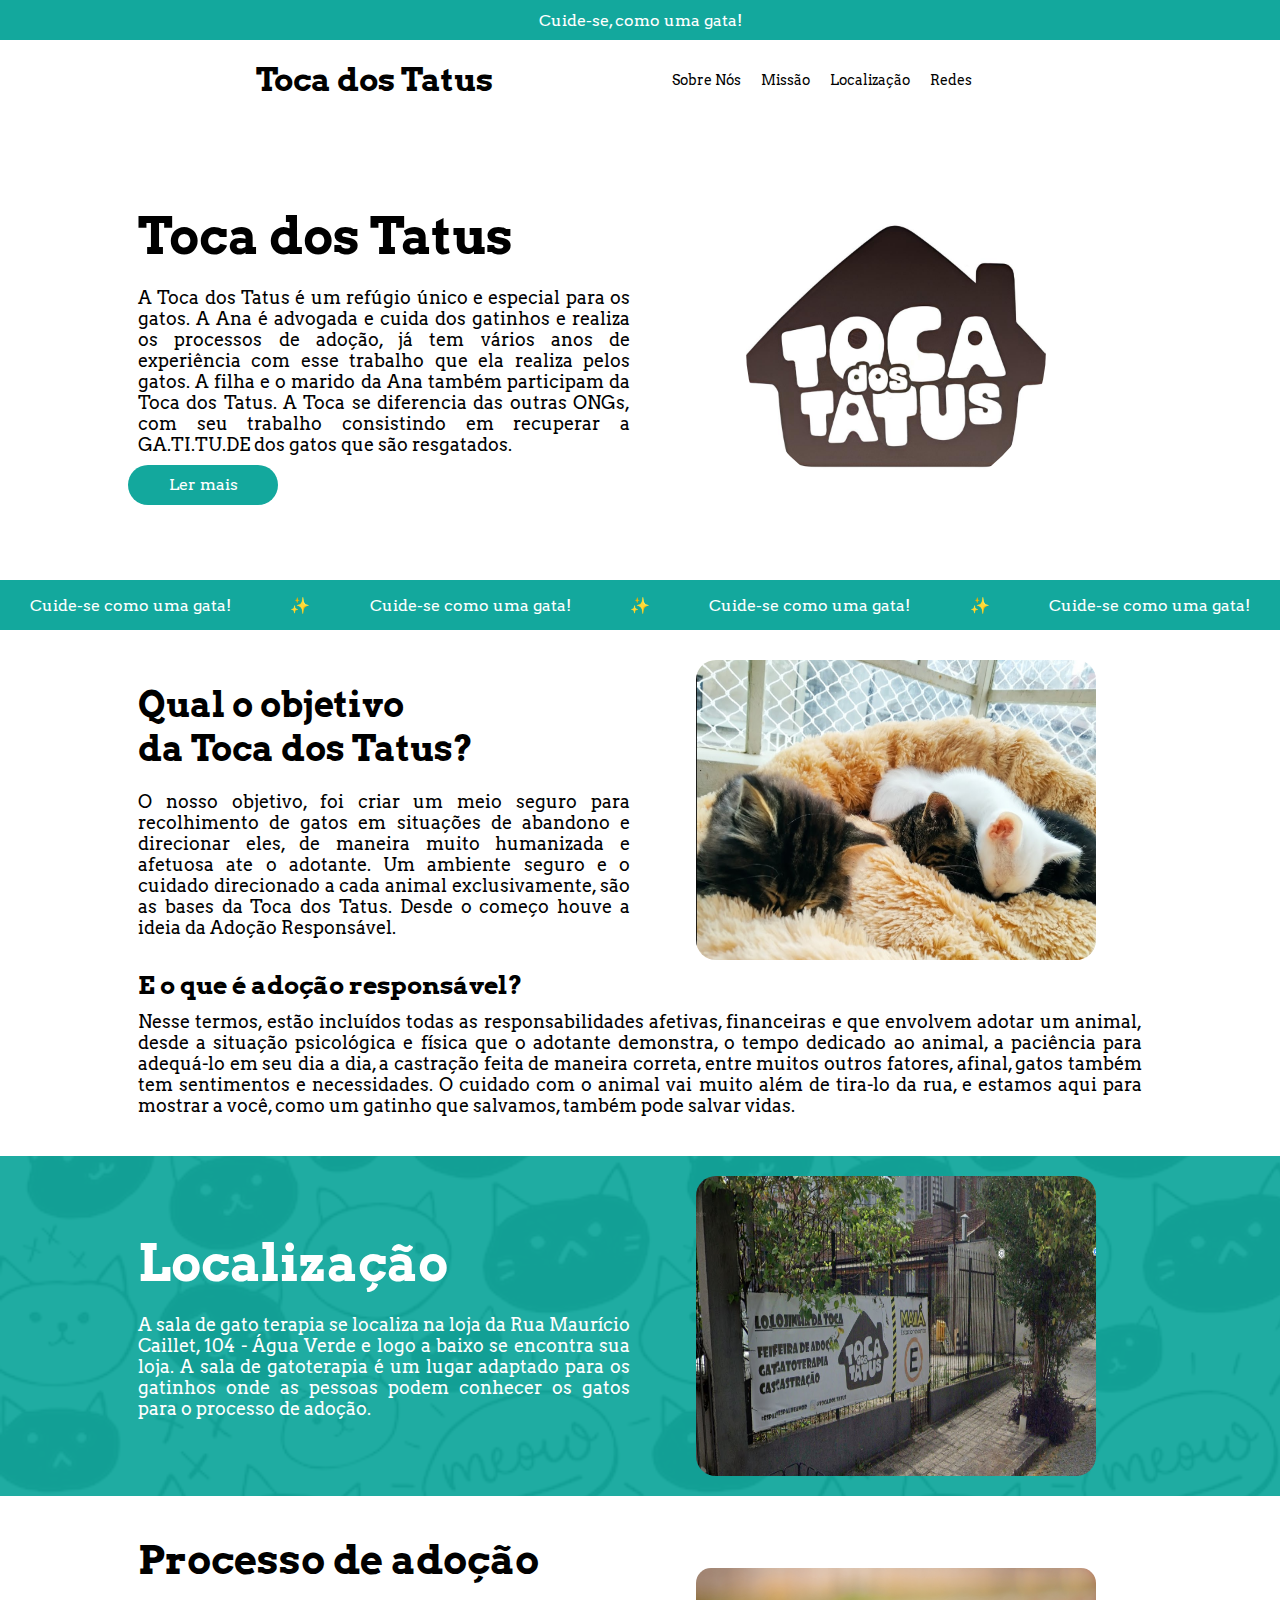
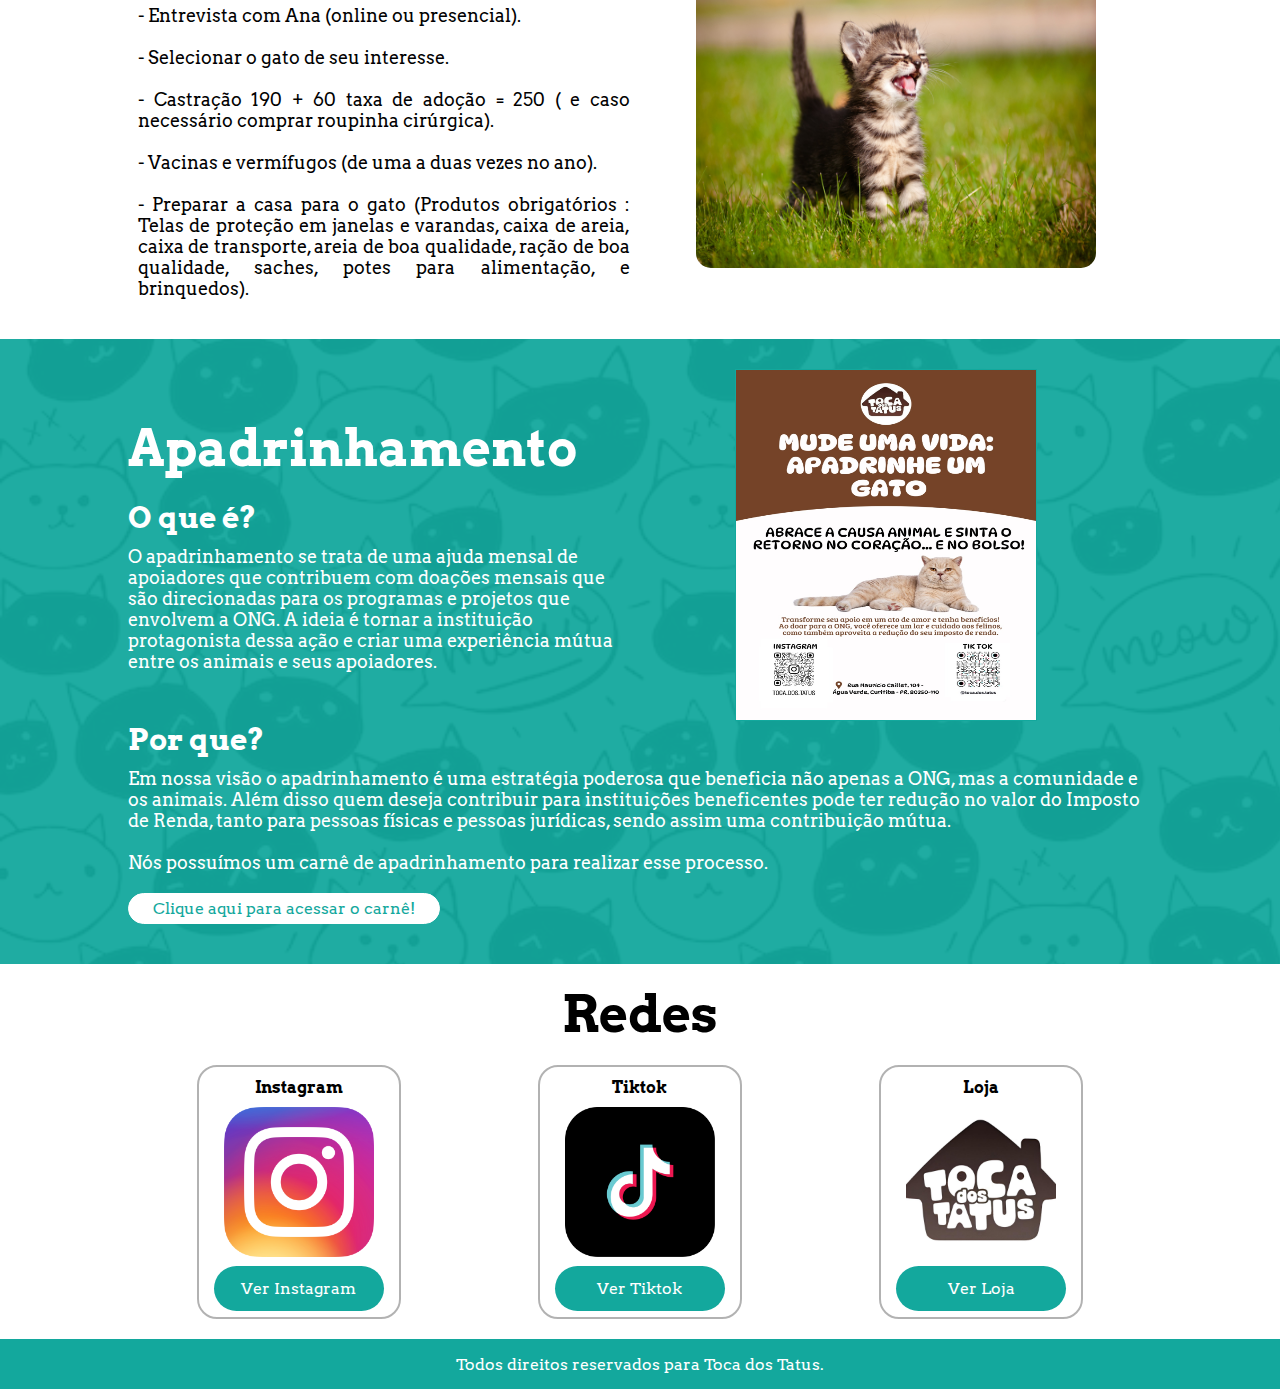
<file: src/html/index.html>
<!DOCTYPE html>
<html lang="pt-br">
<head>
    <meta charset="UTF-8">
    <meta name="viewport" content="width=device-width, initial-scale=1.0">
    <title>Toca dos Tatus</title>

    <!-- CSS -->
    <link rel="stylesheet" href="/src/css/style.css">
    <!-- CSS -->

    <!-- Fontes Arvo -->
    <link rel="preconnect" href="https://fonts.googleapis.com">
    <link rel="preconnect" href="https://fonts.gstatic.com" crossorigin>
    <link href="https://fonts.googleapis.com/css2?family=Arvo:ital,wght@0,400;0,700;1,400;1,700&display=swap" rel="stylesheet">
    <!-- Fontes Arvo -->

    <!-- FAV ICON -->
    <link rel="shortcut icon" href="/src/img/Toca_dos_tatus (1).jpeg" type="image/x-icon">
    <!-- FAV ICON -->
</head>
<body>
    <!-- Barra de anúncio - início -->
    <nav>
        <p>
            Cuide-se, como uma gata!
        </p>
    </nav>
    <!-- Barra de anúncio - fim -->

    <!-- Cabeçalho - início -->
    <header>
        <!-- Cabeçalho - início -->
        <div class="cabecalho">

            <!-- Logo - início -->
            <div class="logo">
                <h1>Toca dos Tatus</h1>
            </div>
            <!-- Logo - fim -->
    
            <!-- Menu - início -->
            <div class="menu">
                <a class="links" href="#sobrenos">Sobre Nós</a>
                <a class="links" href="#missao">Missão</a>
                <a class="links" href="#localizacao">Localização</a>
                <a class="links" href="#redes">Redes</a>
            </div>
            <!-- Menu - fim -->

        </div>
        <!-- Cabeçalho - fim -->
    </header>
    <!-- Cabeçalho - fim -->

    <section id="sobrenos">    
    <!-- Conteúdo principal - início -->
    <div id="conteudo-principal">

        <!-- Apresentação - início -->
        <div class="apresentacao">
            <h2 class="titulo-apresentacao">Toca dos Tatus</h2>
            <p class="texto-apresentacao">A Toca dos Tatus é um refúgio único e especial para os gatos. A Ana é advogada e cuida dos gatinhos e realiza os processos de adoção, já tem vários anos de experiência com esse trabalho que ela realiza pelos gatos. A filha e o marido da Ana também participam da Toca dos Tatus. A Toca se diferencia das outras ONGs, com seu trabalho consistindo em recuperar a GA.TI.TU.DE dos gatos que são resgatados.</p>
            <input id="btn-ler-mais" onclick="btnLermais()" type="button" value="Ler mais">

        </div>
        <!-- Apresentação - fim -->
    
        <!-- Foto Apresentação - início -->
        <div class="foto-apresentacao">
            <img class="apresentacao-foto" src="/src/img/Toca_dos_tatus (1).jpeg" alt="" srcset="">
        </div>
        <!-- Foto Apresentação - fim -->

        <!-- Texto apresentação 2 - início -->
        <div id="apresentacao-texto-2">
            <p class="texto-apresentacao-2">Um diferencial da ONG é que a dignidade dos gatinhos é considerada e protegida, e não são feitas publicações que expõem as diversas situações de maus tratos e sofrimentos nas quais eles são resgatados. Assim, os humanos podem se apaixonar por quem os gatinhos são realmente. A Toca dos Tatus tem uma sala especial para promover esse encontro entre os humanos e os gatinhos, que é a Sala de Gatoterapia. A Toca dos Tatus é autossuficiente e não pede doações e ajuda de fora. O sustento dos gatos e da ONG vem das vendas de mercadoria temática de gatos na loja, da entrada da gatoterapia e também da taxa da castração e da adoção. A Ana considera que a Toca nasceu no dia 17/02/2020, porque foi nesse momento que eles tiveram a intenção de estruturar seus resgates e fazer um projeto que estivesse de acordo com todos os seus princípios e ideais. A Ana já trabalhava com seus resgates antes disso, mas foi esse o nascimento oficial da ONG. Desde então, a Toca dos Tatus já completa 4 anos e já conta com mais de 1300 gatinhos doados.</p>
            <input id="btn-ler-menos" onclick="btnLermenos()" type="button" value="Ler menos">
        </div>
        <!-- Texto apresentação 2 - fim -->

    </div>
    <!-- Conteúdo principal - fim -->
    </section>

    <!-- Barra principal - início -->
    <div id="barra-principal">

        <!-- Itens barra principal - início -->
        <p id="itens-barra-principal1">Cuide-se como uma gata!</p>
        <p id="itens-barra-principal2">✨</p>
        <p id="itens-barra-principal3">Cuide-se como uma gata!</p>
        <p id="itens-barra-principal4">✨</p>
        <p id="itens-barra-principal5">Cuide-se como uma gata!</p>
        <p id="itens-barra-principal6">✨</p>
        <p id="itens-barra-principal7">Cuide-se como uma gata!</p>
        <!-- Itens barra principal - fim -->

    </div>
    <!-- Barra principal - fim -->

    <section id="missao">
    <!-- Objetivo - início -->
    <div class="objetivo">

        <!-- Objetivo parte 1 - início -->
        <div class="objetivo-parte-1">
            <h2 class="titulo-objetivo">Qual o objetivo <br>da Toca dos Tatus?</h2>

            <!-- Objetivo texto 1 - início -->
            <div class="objetivo-texto-1">
                <p>O nosso objetivo, foi criar um meio seguro para recolhimento de gatos em situações de abandono e direcionar eles, de maneira muito humanizada e afetuosa ate o adotante. Um ambiente seguro e o cuidado direcionado a cada animal exclusivamente, são as bases da Toca dos Tatus. Desde o começo houve a ideia da Adoção Responsável.</p>
            </div>
            <!-- Objetivo texto 1 - fim -->
        </div>
        <!-- Objetivo parte 1 - fim -->

        <!-- Objetivo foto - início -->
        <div class="objetivo-foto">
            <img class="foto-objetivo" src="../img/GatosToca.png" alt="#">
        </div>
        <!-- Objetivo foto - fim -->

        <!-- Objetivo texto 2 - início -->
        <div class="objetivo-texto-2">
            <h4 class="titulo-objetivo-texto-2">E o que é adoção responsável?</h4>
            <p>Nesse termos, estão incluídos todas as responsabilidades afetivas, financeiras e que envolvem adotar um animal, desde a situação psicológica e física que o adotante demonstra, o tempo dedicado ao animal, a paciência para adequá-lo em seu dia a dia, a castração feita de maneira correta, entre muitos outros fatores, afinal, gatos também tem sentimentos e necessidades. O cuidado com o animal vai muito além de tira-lo da rua, e estamos aqui para mostrar a você, como um gatinho que salvamos, também pode salvar vidas.</p>
        </div>
        <!-- Objetivo texto 2 - fim -->
    </div>
    <!-- Objetivo - fim -->
    </section>

    <section id="localizacao">
    <!-- Localização - início -->
    <div class="localizacao">

        <!-- Menu localização - início -->
        <div class="localizacao-menu">
            <h2 class="localizacao-titulo">Localização</h2>

            <!-- Texto localização - início -->
            <div class="texto-localizacao">
                    <p>A sala de gato terapia se localiza na loja da Rua Maurício Caillet, 104 - Água Verde e logo a baixo se encontra sua loja. A sala de gatoterapia é um lugar adaptado para os gatinhos onde as pessoas podem conhecer os gatos para o processo de adoção.</p>
            </div>
            <!-- Texto localização - fim -->
        </div>
        <!-- Menu localização - fim -->
            
        <!-- Foto localização - início -->
        <div class="localizacao-foto">
            <img class="foto-localizacao" src="../img/LocalizacaoToca.png" alt="#">
        </div>
        <!-- Foto localização - fim -->
            
    </div>
    <!-- Localização - fim -->
    </section>

    <section id="processoAdocao">
    <!-- Adoção - início -->
    <div class="adocao">

        <!-- Menu adoção - início -->
        <div class="menu-adocao">

            <!-- Título adoção - início -->
            <h2 class="titulo-adocao">Processo de adoção</h2>
            <!-- Título adoção - fim -->

            <!-- Texto adoção - início -->
            <div class="texto-adocao">

                <!-- Lista adoção - início -->
                    <p>- Entrevista com Ana (online ou presencial).<br><br>- Selecionar o gato de seu interesse.<br><br>- Castração 190 + 60 taxa de adoção = 250 ( e caso necessário comprar roupinha cirúrgica).<br><br>- Vacinas e vermífugos (de uma a duas vezes no ano).<br><br>- Preparar a casa para o gato (Produtos obrigatórios : Telas de proteção em janelas e varandas, caixa de areia, caixa de transporte, areia de boa qualidade, ração de boa qualidade, saches, potes para alimentação, e brinquedos).</p>
                <!-- Lista adoção - fim -->

            </div>
            <!-- Texto adoção - fim -->

        </div>
        <!-- Menu adoção - fim -->

        <!-- Menu adoção imagem - início -->
        <div class="menu-imagem-adocao">

            <!-- Imagem adoção - início -->
            <img class="imagem-adocao" src="../img/gatinho_adocao.jpg" alt="" srcset="">
            <!-- Imagem adoção - fim -->

        </div>
        <!-- Menu adoção imagem - fim -->

    </div>
    <!-- Adoção - fim -->
    </section>

    <!-- Apadrinhamento - início -->
    <div class="apadrinhamento">

        <!-- Menu apadrinhamento - início -->
        <div class="menu-apadrinhamento">

            <!-- Título apadrinhamento - início -->
            <h2 class="titulo-apadrinhamento">Apadrinhamento</h2>
            <!-- Título apadrinhamento - fim -->

            <!-- Texto apadrinhamento - início -->
            <div class="texto-apadrinhamento">
                <h3 class="titulos-textos-apadrinhamento">O que é?</h3>
                <p>O apadrinhamento se trata de uma ajuda mensal de apoiadores que contribuem com doações mensais que são direcionadas para os programas e projetos que envolvem a ONG. A ideia é tornar a instituição protagonista dessa ação e criar uma experiência mútua entre os animais e seus apoiadores.</p>
            </div>
            <!-- Texto apadrinhamento - fim -->

        </div>
        <!-- Menu apadrinhamento - fim -->

        <!-- Menu imagem apadrinhamento - início -->
         <div class="menu-apadrinhamento-imagem">

            <!-- Imagem apadrinhamento - início -->
             <img class="apadrinhamento-imagem" src="/src/img/Apadrinhamento.jpeg">
            <!-- Imagem apadrinhamento - fim -->

         </div>
        <!-- Menu imagem apadrinhamento - fim -->

        <!-- Texto 2 apadrinhamento - início -->
         <div class="texto2-apadrinhamento">
            <h3 class="titulos-textos-apadrinhamento">Por que?</h3>
            <p>Em nossa visão o apadrinhamento é uma estratégia poderosa que beneficia não apenas a ONG, mas a comunidade e os animais. Além disso quem deseja contribuir para instituições beneficentes pode ter redução no valor do Imposto de Renda, tanto para pessoas físicas e pessoas jurídicas, sendo assim uma contribuição mútua.<br><br>Nós possuímos um carnê de apadrinhamento para realizar esse processo.</p>

            <!-- Link carnê - início -->
            <a class="link-carne" href="#">Clique aqui para acessar o carnê!</a>
            <!-- Link carnê - fim -->

         </div>
        <!-- Texto 2 apadrinhamento - fim -->

    </div>
    <!-- Apadrinhamento - fim -->

    <section id="redes">
    <!-- Redes - início -->
    <div class="redes">

        <!-- Redes título - início -->
        <div class="redes-cabecalho">
            
            <h2 class="redes-titulo">Redes</h2>
        </div>
        <!-- Redes título - fim -->

        <!-- Conteúdo Redes - início -->
        <div class="redes-conteudo">
            <!-- Instagram - início -->
            <div class="instagram">

                <!-- Instagram título - início -->
                <h3 class="instagram-titulo">Instagram</h3>
                <!-- Instagram título - fim -->

                <!-- Instagram conteúdo - início -->
                <div class="instagram-conteudo">

                    <!-- Instagram imagem - inicio -->
                    <img class="img-redes" src="../img/Instagram_icon.png">
                    <!-- Instagram imagem - fim -->

                    <!-- Instagram btn - início -->
                    <a class="btn-redes" href="https://www.instagram.com/toca.dos.tatus/">Ver Instagram</a>
                    <!-- Instagram btn - fim -->

                </div>
                <!-- Instagram conteúdo - fim -->

            </div>
            <!-- Instagram - fim -->

            <!-- Tiktok - início -->
            <div class="tik-tok">

                <!-- Tiktok título - início -->
                <h3 class="tiktok-titulo">Tiktok</h3>
                <!-- Tiktok título - fim -->

                <!-- Tiktok conteúdo - início -->
                <div class="tiktok-conteudo">

                    <!-- Tiktok imagem - inicio -->
                    <img class="img-redes" src="../img/TikTok_icon.png">
                    <!-- Tiktok imagem - fim -->

                    <!-- Tiktok btn - início -->
                    <a class="btn-redes" href="https://www.tiktok.com/@toca.dos.tatus">Ver Tiktok</a>
                    <!-- Tiktok btn - fim -->

                </div>
                <!-- Tiktok conteúdo - fim -->

            </div>
            <!-- Tiktok - fim -->

            <!-- Loja - início -->
            <div class="loja">

                <!-- Loja título - início -->
                <h3 class="loja-titulo">Loja</h3>
                <!-- Loja título - fim -->

                <!-- Loja conteúdo - início -->
                <div class="loja-conteudo">
                    
                    <!-- Loja imagem - inicio -->
                    <img class="img-redes" src="../img/Toca_dos_tatus (1).jpeg">
                    <!-- Loja imagem - fim -->

                    <!-- Loja btn - início -->
                    <a class="btn-redes" href="https://tocadostatus.lojavirtualnuvem.com.br/produtos/">Ver Loja</a>
                    <!-- Loja btn - fim -->
                    
                </div>
                <!-- Loja conteúdo - início -->
            
            </div>
            <!-- Loja - fim -->
        </div>
        <!-- Conteúdo Redes - fim -->
    </div>
    <!-- Redes - fim -->
    </section>

    <!-- Rodapé - início -->
    <footer>
        Todos direitos reservados para Toca dos Tatus.
    </footer>
    <!-- Rodapé - fim -->

    <!-- JavaScript - início -->
    <script src="/src/js/main.js"></script>
    <!-- JavaScript - fim -->
</body>
</html>
</file>
<file: src/css/style.css>
* {
    margin: 0;
    padding: 0;
    font-family: "Arvo", serif;
    font-style: normal;
    scroll-behavior: smooth;
}

/* BODY */

body {
    display: grid;
    display: flex;
    flex-direction: column;
}

/* FIM BODY */


/* BARRRA DE ANÚNCIO */

nav {
    display: flex;
    align-items: center;
    justify-content: center;
    grid-row: 1 / 2;
    grid-column: 1 / 4;
    background-color: #13a89d;
    height: 40px;
    color: #fff;
}

/* FIM BARRA DE ANÚNCIO */

/* CABEÇALHO */

header {
    grid-column: 1 / 4;
    grid-row: 2 / 3;
    display: grid;
    display: flex;
    align-items: center;
    justify-content: center;
    position:sticky;
    top: 0;
}

.cabecalho{
    width: 100vw;
    height: 80px;
    background-color: #fff;
    display: grid;
    display: flex;
    align-items: center;
    justify-content: center;
}

.logo {
    width: 30vw;
    height: 40px;
    align-items: center;
    justify-content: center;
    grid-column: 1 / 2;
    grid-row: 1 / 2;
    color: #010101;
    font-weight: 700;
}

.menu {
    width: 30vw;
    height: 40px;
    display: flex;
    align-items: center;
    justify-content: center;
    grid-column: 2 / 4;
    grid-row: 2 / 4;
}

.links {
    padding-right: 20px;
    color: #010101;
    text-decoration: none;
    font-size: 14px;
    font-weight: 400;
}

.links:hover {
    color: #13a89d;
}

/* FIM CABEÇALHO */

/* CONTEÚDO PRINCIPAL */

#conteudo-principal {
    grid-column: 1 / 4;
    grid-row: 3 / 4;
    display: flex;
    align-items: center;
    justify-content: center;
    background-color: #fff;
    padding: 30px;
    display: grid;
}

.apresentacao {
    grid-column: 1 / 2;
    grid-row: 1 / 2;
    width: 40vw;
    color: #000;
    height: 400px;
    display: flex;
    flex-direction: column;
    justify-content: center;
}

.titulo-apresentacao {
    font-size: 50px;
    padding: 10px;
}

.texto-apresentacao{
    padding: 10px;
    font-size: 18px;
    text-align: justify;
}

#btn-ler-mais {
    transition: 0.5s;
    cursor: pointer;
    padding: 8px;
    height: 40px;
    width: 150px;
    background-color: #13a89d;
    color: #fff;
    border: none;
    font-size: 16px;
    border-radius: 50px;
}

#btn-ler-mais:hover {
    transition: 0.5s;
    background-color: #fff;
    color: #13a89d;
    border: 1px solid #13a89d;
}

#btn-ler-menos {
    transition: 0.5s;
    cursor: pointer;
    padding: 8px;
    height: 40px;
    width: 150px;
    background-color: #13a89d;
    color: #fff;
    border: none;
    font-size: 16px;
    border-radius: 50px;
}

#btn-ler-menos:hover {
    transition: 0.5s;
    background-color: #fff;
    color: #13a89d;
    border: 1px solid #13a89d;
}

.foto-apresentacao {
    grid-column: 2 / 4;
    grid-row: 1 / 2;
    width: 40vw;
    height: 400px;
    display: flex;
    align-items: center;
    justify-content: center;
}

.apresentacao-foto {
    border-radius: 50%;
    width: 300px;
    height: 300px;
}

#apresentacao-texto-2 {
    display: none;
    grid-column: 1 / 4;
    grid-row: 2 / 3;
    width: 80vw;
    transition: 0.5s;
    margin: auto;
}

.texto-apresentacao-2 {
    font-size: 18px;
    text-align: justify;
    padding: 10px;
}
/* FIM CONTEÚDO PRINCIPAL */

/* INÍCIO BARRA PRINCIPAL */
#barra-principal {
    grid-column: 1 / 4;
    grid-row: 4 / 5;
    background-color: #13a89d;
    height: 50px;
    color: #fff;
    display: flex;
    align-items: center;
    justify-content: center;
    justify-content: space-around;
}

#itens-barra-principal1 {
    display: block;
}

#itens-barra-principal2 {
    display: block;
}

#itens-barra-principal3 {
    display: block;
}

#itens-barra-principal4 {
    display: block;
}

#itens-barra-principal5 {
    display: block;
}

#itens-barra-principal6 {
    display: block;
}

#itens-barra-principal7 {
    display: block;
}


/* FIM BARRA PRINCIPAL */

/* INÍCIO OBJETIVO */
.objetivo{
    padding: 30px;
    margin: auto;
    grid-column: 1 / 4;
    grid-row: 5 / 6;
    display: flex;
    align-items: center;
    justify-content: center;
    display: grid;
    width: 80vw;
}

.objetivo-parte-1 {
    grid-column: 1 / 2;
    grid-row: 1 / 2;
    display: flex;
    justify-content: center;
    flex-direction: column;
    font-size: 30px;
    width: 40vw;
    
}

.titulo-objetivo {
    font-size: 50px;
    padding: 10px;
}

.objetivo-texto-1 {
    padding: 10px;
    display: flex;
    align-items: center;
    justify-content: center;
    text-align: justify;
    font-size: 18px;
}

.objetivo-foto {
    grid-column: 2 / 4;
    grid-row: 1 / 2;
    display: flex;
    align-items: center;
    justify-content: center;
    width: 40vw;
    
}

.foto-objetivo {
    border-radius: 20px;
    width: 400px;
    height: 300px;
}

.objetivo-texto-2 {
    grid-column: 1 / 4;
    grid-row: 2 / 4;
    padding: 10px;
    font-size: 18px;
    text-align: justify;
}

.titulo-objetivo-texto-2 {
    font-size: 25px;
    margin-bottom: 10px;
}

/* FIM OBJETIVO */

/* LOCALIZAÇÃO INÍCIO */

.localizacao {
    padding: 20px;
    grid-column: 1 / 4;
    grid-row: 8 / 9;
    display: flex;
    align-items: center;
    justify-content: center;
    background: url("/src/img/fundo-gatinhos-img.png");
    display: grid;
}

.localizacao-menu {
    grid-column: 1 / 2;
    grid-row: 1 / 2;
    color: #fff;
    width: 40vw;
    display: flex;
    justify-content: center;
    flex-direction: column;
    font-size: 30px;
}

.localizacao-titulo {
    font-size: 50px;
    padding: 10px;
}

.texto-localizacao {
    text-align: justify;
    display: flex;
    align-items: center;
    justify-content: center;
    font-size: 18px;
    padding: 10px;
}

.localizacao-foto {
    grid-column: 2 / 3;
    grid-row: 1 / 2;
    width: 40vw;
    display: flex;
    align-items: center;
    justify-content: center;
}

.foto-localizacao {
    border-radius: 20px;
    width: 400px;
    height: 300px;
}

/* LOCALIZAÇÃO FIM */

/* ADOÇÃO INÍCIO */
.adocao {
    grid-column: 1 / 4;
    grid-row: 9 / 10;
    display: flex;
    align-items: center;
    justify-content: center;
    flex-direction: column;
    background-color: #fff;
    display: grid;
    padding: 30px;
}

.menu-adocao {
    grid-column: 1 / 2;
    grid-row: 1 / 2;
    color: #010101;
    width: 40vw;
    display: flex;
    justify-content: center;
    flex-direction: column;
    font-size: 30px;
}

.titulo-adocao {
    font-size: 50px;
    padding: 10px;
}

.texto-adocao {
    text-align: justify;
    display: flex;
    align-items: center;
    justify-content: center;
    font-size: 18px;
    padding: 10px;
}

.menu-imagem-adocao {
    grid-column: 2 / 3;
    grid-row: 1 / 2;
    width: 40vw;
    display: flex;
    align-items: center;
    justify-content: center;
}

.imagem-adocao {
    border-radius: 15px;
    width: 400px;
    height: 300px;
}
/* ADOÇÃO FIM */

/* APADRINHAMENTO - INÍCIO */

.apadrinhamento {
    grid-column: 1 / 4;
    grid-row: 10 / 11;
    display: flex;
    align-items: center;
    justify-content: center;
    flex-direction: column;
    background: url("/src/img/fundo-gatinhos-img.png");
    display: grid;
    padding: 30px;
}

.menu-apadrinhamento {
    grid-column: 1 / 2;
    grid-row: 1 / 2;
    color: #fff;
    width: 40vw;
    display: flex;
    justify-content: center;
    flex-direction: column;
    font-size: 30px;
}

.titulo-apadrinhamento {
    font-size: 50px;
    padding: 10px;
}

.titulos-textos-apadrinhamento {
    font-size: 30px;
    padding-bottom: 10px;
}

.texto-apadrinhamento {
    display: flex;
    font-size: 18px;
    padding: 10px;
    flex-direction: column;
}

.texto2-apadrinhamento {
    grid-column: 1 / 4;
    grid-row: 2 / 3;
    display: flex;
    font-size: 18px;
    padding: 10px;
    width: 80vw;
    flex-direction: column;
    color: #fff;
    margin-top: -10px;
}

.link-carne {
    margin-top: 20px;
    transition: 0.5s;
    background: #fff;
    width: 300px;
    border-radius: 50px;
    border: none;
    padding: 5px;
    text-decoration: none;
    font-size: 16px;
    color: #13a89d;
    border: 1px solid #fff;
    text-align: center;
}

.link-carne:hover {
    transition: 0.5s;
    color: #fff;
    background-color: #13a89d;
    border: 1px solid #fff;
}

.menu-apadrinhamento-imagem {
    grid-column: 2 / 3;
    grid-row: 1 / 2;
    width: 40vw;
    display: flex;
    align-items: center;
    justify-content: center;
}

.apadrinhamento-imagem {
    border: 1px solid #13a89d;
    width: 300px;
    height: 350px;
}

/* APADRINHAMENTO - FIM */

/* REDES INÍCIO */

.redes {
    grid-column: 1 / 4;
    grid-row: 11 / 12;
    display: grid;
    display: flex;
    align-items: center;
    justify-content: center;
    flex-direction: column;
    background-color: #fff;
}

.redes-cabecalho {
    grid-column: 1 / 2;
    grid-row: 1 / 2;
    width: 80vw;
    display: flex;
    align-items: center;
    justify-content: center;
}

.redes-titulo {
    font-size: 50px;
    padding-top: 20px;
}

.redes-conteudo {
    grid-column: 1 / 2;
    grid-row: 2 / 3;
    width: 80vw;
    display: flex;
    align-items: center;
    justify-content: center;
    justify-content: space-around;
    padding: 20px;
}

.instagram {
    display: flex;
    flex-direction: column;
    align-items: center;
    justify-content: center;
    justify-content: space-around;
    width: 200px;
    height: 250px;
    border: 2px solid rgba(0, 0, 0, 0.3);
    border-radius: 20px;
}

.instagram-titulo{
    height: 40px;
    font-size: 16px;
    display: flex;
    align-items: center;
    justify-content: center;
}

.instagram-conteudo {
    height: 210px;
    display: flex;
    flex-direction: column;
    align-items: center;
    font-size: 16px;
}

.tik-tok {
    display: flex;
    flex-direction: column;
    align-items: center;
    justify-content: center;
    justify-content: space-around;
    width: 200px;
    height: 250px;
    border: 2px solid rgba(0, 0, 0, 0.3);
    border-radius: 20px;
}

.tiktok-titulo{
    height: 40px;
    font-size: 16px;
    display: flex;
    align-items: center;
    justify-content: center;
}

.tiktok-conteudo {
    height: 210px;
    display: flex;
    flex-direction: column;
    align-items: center;
    font-size: 16px;
}

.loja {
    display: flex;
    flex-direction: column;
    align-items: center;
    justify-content: center;
    justify-content: space-around;
    width: 200px;
    height: 250px;
    border: 2px solid rgba(0, 0, 0, 0.3);
    border-radius: 20px;
}

.loja-titulo{
    height: 40px;
    font-size: 16px;
    display: flex;
    align-items: center;
    justify-content: center;
}

.loja-conteudo {
    height: 210px;
    display: flex;
    flex-direction: column;
    align-items: center;
    font-size: 16px;
}

.img-redes {
    width: 150px;
    height: 150px;
}

.btn-redes {
    transition: 0.5s;
    margin-top: 9px;
    display: flex;
    align-items: center;
    justify-content: center;
    width: 150px;
    border-radius: 40px;
    background-color: #13a89d;
    color: #fff;
    height: 25px;
    padding: 10px;
    text-decoration: none;
}

.btn-redes:hover {
    transition: 0.5s;
    background-color: #fff;
    color: #13a89d;
    border: 1px solid #13a89d;
}

/* CONTATO FIM   */

/* RODAPÉ INÍCIO */

footer{
    display: flex;
    align-items: center;
    justify-content: center;
    grid-row: 12 / 13;
    grid-column: 1 / 4;
    background-color: #13a89d;
    height: 50px;
    color: #fff;
}

/* RODAPÉ FIM */

/* RESPONSIVIDADE INÍCIO */

@media screen and (max-width: 1320px){

    /* ADOÇÃO INÍCIO */
    .titulo-adocao {
        font-size: 30px;
    }
    /* ADOÇÃO FIM */

}

@media screen and (max-width: 1300px){
    /* MISSÃO INÍCIO */
    .titulo-objetivo {
        font-size: 35px;
    }
    /* MISSÃO FIM */

    /* ADOÇÃO INÍCIO */
    .titulo-adocao {
        font-size: 40px;
    }
    /* ADOÇÃO FIM */
}

@media screen and (max-width: 1080px) {

    /* CONTEÚDO PRINCIPAL INÍCIO */
    .apresentacao{
        /* background-color: red; */
        font-size: 16px;
    }

    .titulo-apresentacao {
        font-size: 40px;
    }

    .texto-apresentacao {
        font-size: 15px;
    }

    #btn-ler-mais {
        padding: 5px;
        height: 30px;
        width: 100px;
        font-size: 14px;
    }

    .texto-apresentacao-2{
        font-size: 15px;
    }

    #btn-ler-menos {
        padding: 5px;
        height: 30px;
        width: 100px;
        font-size: 14px;
    }
    /* CONTEÚDO PRINCIPAL FIM */

    /* OBJETIVO INÍCIO */

    .objetivo-texto-1 {
        font-size: 15px;
    }

    .objetivo-texto-2 {
        font-size: 15px;
    }

    .foto-objetivo {
        width: 300px;
        height: 250px;
    }

    /* OBJETIVO FIM */

    /* LOCALIZAÇÃO INÍCIO */
    .texto-localizacao {
        font-size: 15px;
    }

    .foto-localizacao {
        width: 300px;
        height: 250px;
    }
    /* LOCALIZAÇÃO FIM */

    /* ADOÇÃO INÍCIO */
    .imagem-adocao {
        width: 300px;
        height: 250px;
    }
    /* ADOÇÃO FIM */

    /* APADRINHAMENTO INÍCIO */
    .titulo-apadrinhamento {
        font-size: 40px;
    }
    /* APADRINHAMENTO FIM */

  }


@media screen and (max-width: 1060px){

    /* CABEÇALHO INÍCIO */
    .links {
        padding-right: 10px;
    }
    /* CABEÇALHO FIM */

    /* ADOÇÃO INÍCIO */
    .titulo-adocao {
        font-size: 35px;
    }

    .texto-adocao {
        font-size: 16px;
    }
    /* ADOÇÃO FIM */

}

@media screen and (max-width: 940px){

    /* CABEÇALHO INÍCIO */
    .cabecalho {
        flex-direction: column;
    }
    .links {
        font-size: 14px;
        padding-right: 20px;
    }
    .menu {
        width: 100vw;
        height: 20px;
    }
    /* CABEÇALHO FIM */

    /* CONTEÚDO PRINCIPAL INÍCIO */
    .titulo-apresentacao {
        font-size: 40px;
    }

    .texto-apresentacao {
        font-size: 15px;
    }
    /* CONTEÚDO PRINCIPAL FIM */

    /* BARRA PRINCIPAL INÍCIO */
    
    #itens-barra-principal6 {
        display: none;
    }
    
    #itens-barra-principal7 {
        display: none;
    }
    /* BARRA PRINCIPAL FIM */

    /* OBJETIVO INÍCIO */

    .titulo-objetivo {
        font-size: 30px;
    }

    /* OBJETIVO FIM */

    /* LOCALIZAÇÃO INÍCIO */
    .localizacao-titulo {
        font-size: 40px;
    }
    /* LOCALIZAÇÃO FIM */

    /* ADOÇÃO INÍCIO */
    .titulo-adocao {
        font-size: 28px;
    }
    /* ADOÇÃO FIM */

    /* APADRINHAMENTO INÍCIO */
    .texto-apadrinhamento {
        font-size: 16px;
    }

    .texto2-apadrinhamento {
        font-size: 16px;
    }
    /* APADRINHAMENTO FIM */
}

@media screen and (max-width: 880px){
    /* APADRINHAMENTO INÍCIO */
    .titulo-apadrinhamento {
        font-size: 35px;
    }

    .titulos-textos-apadrinhamento {
        font-size: 25px;
    }

    .texto-apadrinhamento {
        font-size: 15px;
    }

    .texto2-apadrinhamento {
        font-size: 15px;
    }

    .apadrinhamento-imagem {
        width: 250px;
        height: 350px;
    }
    /* APADRINHAMENTO FIM */
}

@media screen and (max-width: 820px){

    /* CABEÇALHO INÍCIO */
    .logo {
        width: 40vw;
        display: flex;
        align-items: center;
        justify-content: center;
    }
    /* CABEÇALHO FIM */

    /* CONTEÚDO PRINCIPAL INÍCIO */
    .apresentacao {
        height: 300px;
    }
    .titulo-apresentacao{
        font-size: 35px;
    }
    .texto-apresentacao {
        font-size: 14px;
    }
    .foto-apresentacao{
        height: 300px;
    }
    .apresentacao-foto {
        border-radius: 50%;
        width: 200px;
        height: 200px;
    }

    .texto-apresentacao-2{
        font-size: 14px;
    }
    /* CONTEÚDO PRINCIPAL FIM */

    /* BARRA PRINCIPAL INÍCIO */
    
    #itens-barra-principal4{
        display: none;
    }

    #itens-barra-principal5{
        display: none;
    } 

    #itens-barra-principal6 {
        display: none;
    }
    
    #itens-barra-principal7 {
        display: none;
    }

    /* BARRA PRINCIPAL FIM */

    /* OBJETIVO INÍCIO */

    .titulo-objetivo {
        font-size: 25px;
    }

    .titulo-objetivo-texto-2 {
        font-size: 20px;
    }

    .objetivo-texto-1 {
        font-size: 14px;
    }

    .objetivo-texto-2 {
        font-size: 14px;
    }

    /* OBJETIVO FIM */

    /* ADOÇÃO INÍCIO */
    .titulo-adocao {
        font-size: 24px;
    }

    .texto-adocao {
        font-size: 14px;
    }
    /* ADOÇÃO FIM */

}

@media screen and (max-width: 750px) {

    /* CONTEÚDO PRINCIPAK INÍCIO */
    .titulo-apresentacao {
        font-size: 30px;
    }

    .texto-apresentacao{
        font-size: 13px;
    }

    .texto-apresentacao-2 {
        font-size: 13px;
    }
    /* CONTEÚDO PRINCIPAL FIM */

    /* OBEJTIVO INÍCIO */
    .foto-objetivo {
        width: 250px;
        height: 200px;
    }
    /* OBJETIVO FIM */

    /* LOCALIZAÇÃO INÍCIO */
    .localizacao-menu {
        grid-column: 1 / 4;
        grid-row: 1 / 2;
        width: 80vw;
    }

    .localizacao-foto {
        grid-column: 1 / 4;
        grid-row: 2 / 3;
        width: 80vw;
    }

    .foto-localizacao {
        width: 570px;
        height: 350px;
    }
    /* LOCALIZAÇÃO FIM */

    /* ADOÇÃO INÍCIO */

    .menu-adocao {
        grid-column: 1 / 4;
        grid-row: 1 / 2;
        width: 80vw;
    }

    .titulo-adocao {
        font-size: 35px;
    }

    .texto-adocao {
        font-size: 14px;
    }

    .menu-imagem-adocao {
        grid-column: 1 / 4;
        grid-row: 2 / 3;
        width: 80vw;
    }

    .imagem-adocao {
        width: 570px;
        height: 350px;
    }

    /* ADOÇÃO FIM */

    /* APADRINHAMENTO INÍCIO */
    .menu-apadrinhamento {
        grid-column: 1 / 2;
        grid-row: 1 / 2;
        width: 50vw;
    }

    .texto2-apadrinhamento {
        grid-column: 1 / 4;
        grid-row: 2 / 3;
        width: 80vw;
    }

    .apadrinhamento-imagem {
        width: 150px;
        height: 250px;
        padding-top: 40px;
    }

    .menu-apadrinhamento-imagem {
        grid-column: 2 / 4;
        grid-row: 1 / 2;
        width: 30vw;
    }
    /* APADRINHAMENTO FIM */
}

@media screen and (max-width: 650px){

    /* APADRINHAMENTO INÍCIO */
    .titulo-apadrinhamento {
        font-size: 33px;
    }

    .titulos-textos-apadrinhamento {
        font-size: 23px;
    }

    .texto-apadrinhamento {
        font-size: 14px;
    }

    .texto2-apadrinhamento {
        font-size: 14px;
    }
    /* APADRINHAMENTO FIM */

}

@media screen and (max-width: 630px){

    /* CABEÇALHO INÍCIO */
    .logo{
        width: 50vw;
    }
    .menu {
        display: flex;
        align-items: center;
        justify-content: center;
        justify-content: space-around;
        padding-right: 0px;
    }
    /* CABEÇALHO FIM */

    /* CONTEÚDO PRINCIPAL INÍCIO */
    .apresentacao {
        grid-column: 1 / 4;
        grid-row: 1 / 2;
        width: 80vw;
        font-size: 13px;
    }
    
    .foto-apresentacao {
        width: 120px;
        height: 290px;
        align-items: normal;
    }

    .apresentacao-foto {
        border-radius: 50%;
        width: 100px;
        height: 100px;
    }

    /* CONTEÚDO PRINCIPAL FIM */

    /* OBJETIVO INÍCIO */
    .objetivo-parte-1 {
        grid-column: 1 / 4;
        grid-row: 1 / 2;
        width: 80vw;
    }

    .titulo-objetivo {
        font-size: 35px;
    }

    .objetivo-foto {
        grid-column: 1 / 4;
        grid-row: 2 / 3;
        width: 80vw;
    }

    .foto-objetivo {
        width: 400px;
        height: 250px;
    }

    .titulo-objetivo-texto-2 {
        font-size: 23px;
    }

    .objetivo-texto-2 {
        grid-column: 1 / 4;
        grid-row: 3 / 4;
        width: 80vw;
    }
    /* OBJETIVO FIM */

    /* LOCALIZAÇÃO INÍCIO */
    .foto-localizacao {
        width: 400px;
        height: 250px;
    }
    /* LOCALIZAÇÃO FIM */

    /* ADOÇÃO INÍCIO */
    .imagem-adocao {
        width: 400px;
        height: 250px;
    }
    /* ADOÇÃO FIM */

    /* APADRINHAMENTO INÍCIO */

    .menu-apadrinhamento {
        width: 40vw;
    }

    .menu-apadrinhamento-imagem {
        width: 40vw;
    }

    .apadrinhamento-imagem {
        width: 150px;
        height: 250px;
    }
    /* APADRINHAMENTO FIM */

    /* REDES INÍCIO */
    .redes-conteudo {
        flex-direction: column;
    }

    .instagram {
        margin-bottom: 30px;
    }

    .tik-tok {
        margin-bottom: 30px;
    }

    .loja {
        margin-bottom: 30px;
    }
    /* REDES FIM */
}

/* RESPONSIVIDADE FIM */
</file>
